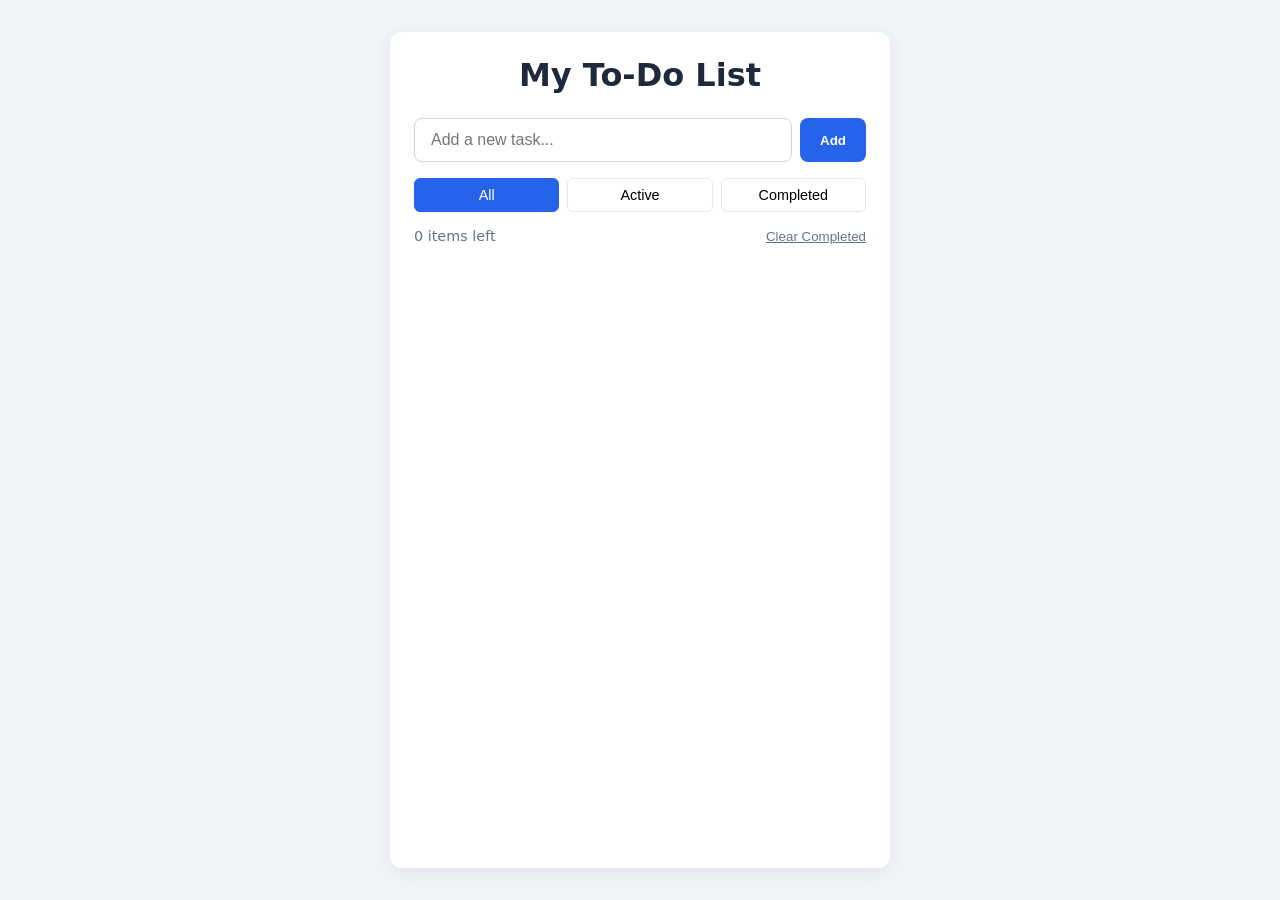
<file: index.html>
<!DOCTYPE html>
<html lang="en">
<head>
    <meta charset="UTF-8">
    <meta name="viewport" content="width=device-width, initial-scale=1.0">
    <title>To-Do List - Carlos Adenge</title>
    <link rel="stylesheet" href="styles.css">
</head>
<body>
    <div class="app">
        <h1>My To-Do List</h1>

        <form id="todo-form">
            <input type="text" id="todo-input" placeholder="Add a new task..." autocomplete="off">
            <button type="submit" id="add-btn">Add</button>
        </form>

        <div class="filters">
            <button class="filter-btn active" data-filter="all">All</button>
            <button class="filter-btn" data-filter="active">Active</button>
            <button class="filter-btn" data-filter="completed">Completed</button>
        </div>

        <ul id="todo-list"></ul>

        <div class="footer">
            <span id="items-left">0 items left</span>
            <button id="clear-completed">Clear Completed</button>
        </div>
    </div>

    <script src="app.js"></script>
</body>
</html>
</file>
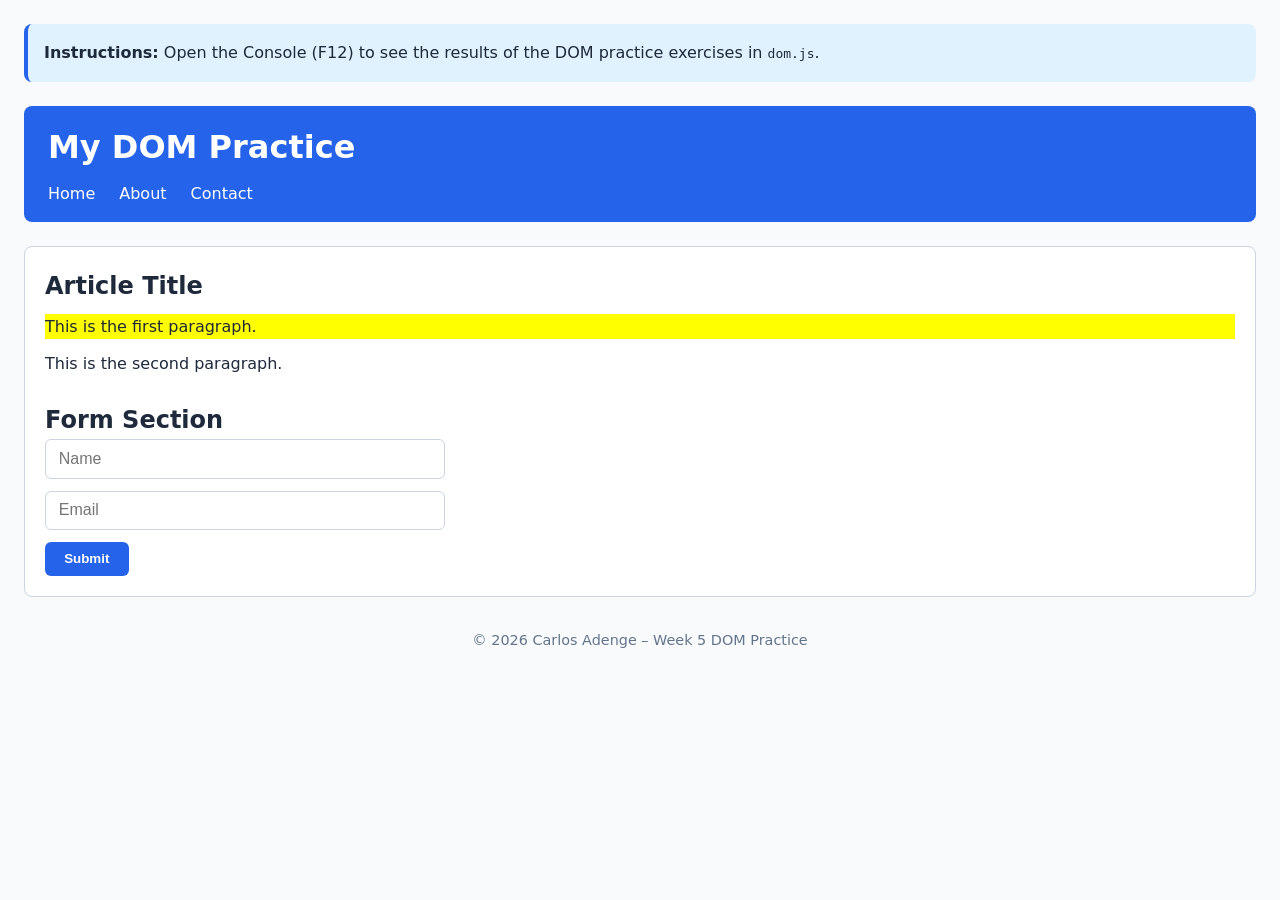
<file: dom-practice.html>
<!DOCTYPE html>
<html lang="en">
<head>
    <meta charset="UTF-8">
    <meta name="viewport" content="width=device-width, initial-scale=1.0">
    <title>DOM Practice - Carlos Adenge</title>
    <style>
        * {
            box-sizing: border-box;
            margin: 0;
            padding: 0;
        }

        body {
            font-family: system-ui, -apple-system, sans-serif;
            line-height: 1.6;
            padding: 1.5rem;
            background: #f8fafc;
            color: #1e293b;
        }

        .highlight {
            background-color: yellow;
        }

        .container {
            padding: 20px;
            border: 1px solid #cbd5e1;
            border-radius: 8px;
            background: white;
            margin-top: 1rem;
        }

        header {
            background: #2563eb;
            color: white;
            padding: 1rem 1.5rem;
            border-radius: 8px;
            margin-bottom: 1.5rem;
        }

        header h1 {
            margin-bottom: 0.5rem;
        }

        .nav-list {
            list-style: none;
            display: flex;
            gap: 1.5rem;
        }

        .nav-link {
            color: white;
            text-decoration: none;
            font-weight: 500;
        }

        .nav-link:hover {
            text-decoration: underline;
        }

        article {
            margin-bottom: 1.5rem;
        }

        article h2 {
            margin-bottom: 0.5rem;
        }

        .content {
            margin-bottom: 0.75rem;
        }

        form {
            display: flex;
            flex-direction: column;
            gap: 0.75rem;
            max-width: 400px;
        }

        input {
            padding: 0.6rem 0.8rem;
            border: 1px solid #cbd5e1;
            border-radius: 6px;
            font-size: 1rem;
        }

        button {
            padding: 0.6rem 1.2rem;
            background: #2563eb;
            color: white;
            border: none;
            border-radius: 6px;
            cursor: pointer;
            font-weight: 600;
            width: fit-content;
        }

        button:hover {
            background: #1d4ed8;
        }

        footer {
            margin-top: 2rem;
            text-align: center;
            color: #64748b;
            font-size: 0.9rem;
        }

        .practice-note {
            background: #e0f2fe;
            padding: 1rem;
            border-radius: 8px;
            margin-bottom: 1.5rem;
            border-left: 4px solid #2563eb;
        }
    </style>
</head>
<body>

    <div class="practice-note">
        <strong>Instructions:</strong> Open the Console (F12) to see the results of the DOM practice exercises in <code>dom.js</code>.
    </div>

    <header id="main-header">
        <h1>DOM Practice</h1>
        <nav>
            <ul class="nav-list">
                <li><a href="#" class="nav-link">Home</a></li>
                <li><a href="#" class="nav-link">About</a></li>
                <li><a href="#" class="nav-link">Contact</a></li>
            </ul>
        </nav>
    </header>
    
    <main class="container">
        <article>
            <h2 class="title">Article Title</h2>
            <p class="content">This is the first paragraph.</p>
            <p class="content">This is the second paragraph.</p>
        </article>
        
        <section>
            <h2>Form Section</h2>
            <form id="contact-form">
                <input type="text" id="name" name="name" placeholder="Name">
                <input type="email" id="email" name="email" placeholder="Email">
                <button type="submit">Submit</button>
            </form>
        </section>
    </main>
    
    <footer>
        <p>&copy; 2026 Carlos Adenge – Week 5 DOM Practice</p>
    </footer>
    
    <script src="dom.js"></script>
</body>
</html>
</file>
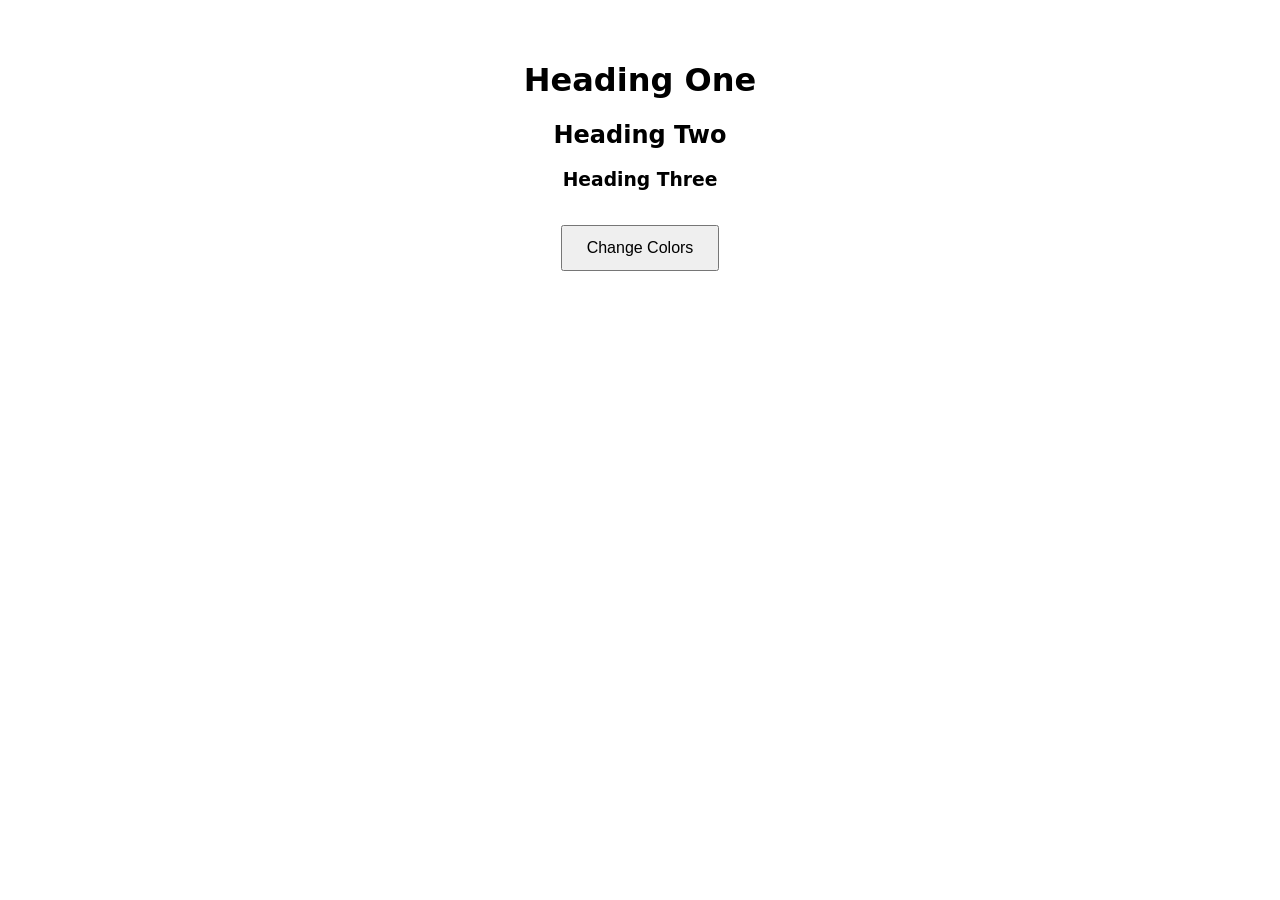
<file: daily-challenges/day-1-color-changer.html>
<!DOCTYPE html>
<html lang="en">
<head>
    <meta charset="UTF-8">
    <meta name="viewport" content="width=device-width, initial-scale=1.0">
    <title>Day 1 - Color Changer</title>
    <style>
        body { font-family: system-ui, sans-serif; padding: 2rem; text-align: center; }
        button { padding: 0.75rem 1.5rem; font-size: 1rem; cursor: pointer; margin-top: 1rem; }
    </style>
</head>
<body>
    <h1>Heading One</h1>
    <h2>Heading Two</h2>
    <h3>Heading Three</h3>

    <button id="color-btn">Change Colors</button>

    <script>
        const btn = document.getElementById("color-btn");

        function randomColor() {
            const hex = Math.floor(Math.random() * 16777215).toString(16);
            return "#" + hex.padStart(6, "0");
        }

        btn.addEventListener("click", function () {
            const headings = document.querySelectorAll("h1, h2, h3");
            headings.forEach(heading => {
                heading.style.color = randomColor();
            });
        });
    </script>
</body>
</html>
</file>
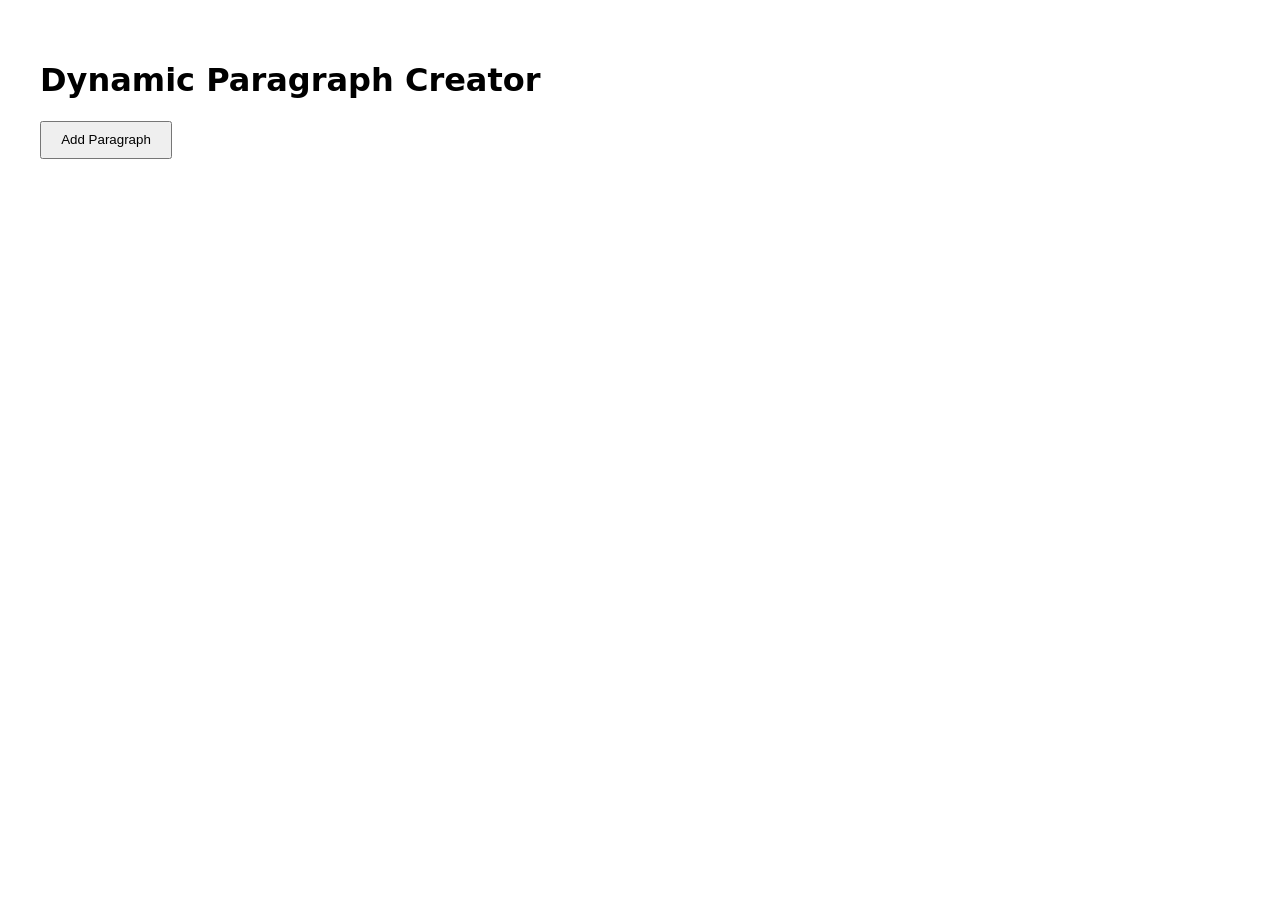
<file: daily-challenges/day-2-dynamic-creator.html>
<!DOCTYPE html>
<html lang="en">
<head>
    <meta charset="UTF-8">
    <meta name="viewport" content="width=device-width, initial-scale=1.0">
    <title>Day 2 - Dynamic Element Creator</title>
    <style>
        body { font-family: system-ui, sans-serif; padding: 2rem; }
        button { padding: 0.6rem 1.2rem; margin-bottom: 1rem; cursor: pointer; }
        .item { display: flex; align-items: center; gap: 1rem; margin: 0.5rem 0; }
        .delete-btn { background: #ef4444; color: white; border: none; padding: 0.3rem 0.6rem; cursor: pointer; border-radius: 4px; }
    </style>
</head>
<body>
    <h1>Dynamic Paragraph Creator</h1>
    <button id="add-btn">Add Paragraph</button>
    <div id="container"></div>

    <script>
        const addBtn = document.getElementById("add-btn");
        const container = document.getElementById("container");
        let count = 0;

        addBtn.addEventListener("click", function () {
            count++;
            const div = document.createElement("div");
            div.className = "item";

            const p = document.createElement("p");
            p.textContent = `Paragraph number ${count}`;

            const deleteBtn = document.createElement("button");
            deleteBtn.className = "delete-btn";
            deleteBtn.textContent = "Delete";

            deleteBtn.addEventListener("click", function () {
                div.remove();
            });

            div.appendChild(p);
            div.appendChild(deleteBtn);
            container.appendChild(div);
        });
    </script>
</body>
</html>
</file>
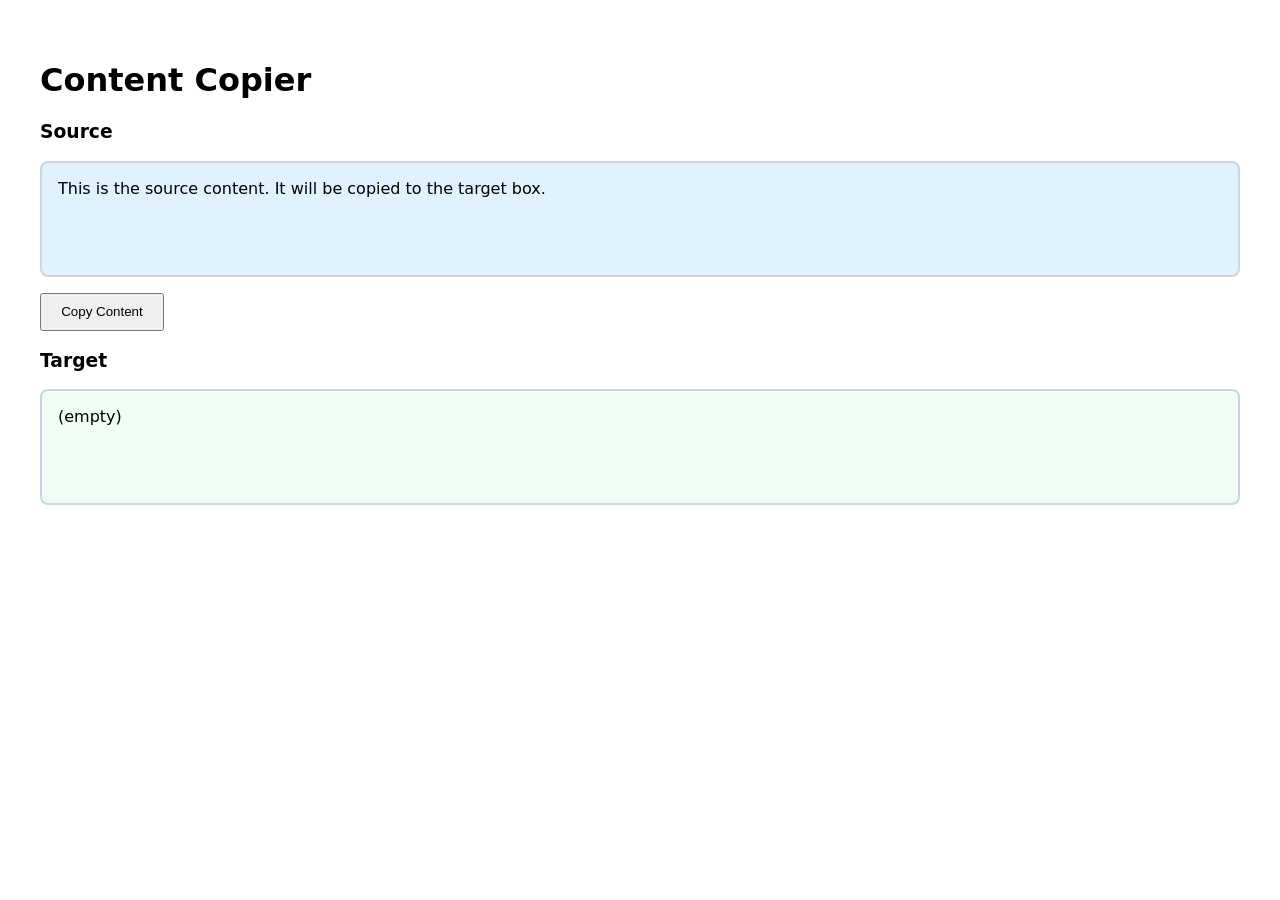
<file: daily-challenges/day-4-content-copier.html>
<!DOCTYPE html>
<html lang="en">
<head>
    <meta charset="UTF-8">
    <meta name="viewport" content="width=device-width, initial-scale=1.0">
    <title>Day 4 - Content Copier</title>
    <style>
        body { font-family: system-ui, sans-serif; padding: 2rem; }
        .box { border: 2px solid #cbd5e1; padding: 1rem; margin: 1rem 0; min-height: 80px; border-radius: 8px; }
        #source { background: #e0f2fe; }
        #target { background: #f0fdf4; }
        button { padding: 0.6rem 1.2rem; cursor: pointer; }
    </style>
</head>
<body>
    <h1>Content Copier</h1>

    <h3>Source</h3>
    <div id="source" class="box">
        This is the source content. It will be copied to the target box.
    </div>

    <button id="copy-btn">Copy Content</button>

    <h3>Target</h3>
    <div id="target" class="box">
        (empty)
    </div>

    <script>
        const source = document.getElementById("source");
        const target = document.getElementById("target");
        const copyBtn = document.getElementById("copy-btn");

        copyBtn.addEventListener("click", function () {
            target.textContent = source.textContent;
        });
    </script>
</body>
</html>
</file>
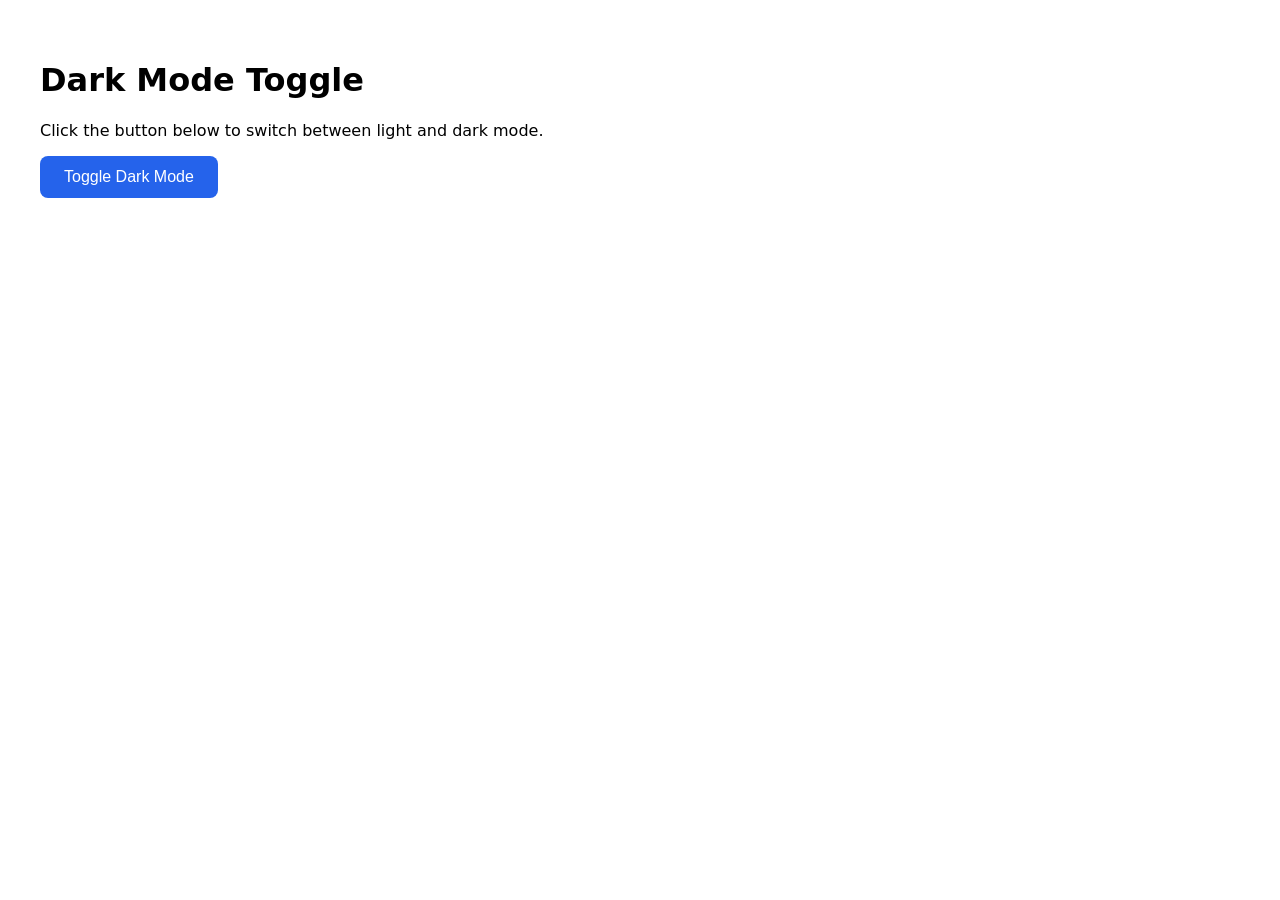
<file: daily-challenges/day-5-dark-mode.html>
<!DOCTYPE html>
<html lang="en">
<head>
    <meta charset="UTF-8">
    <meta name="viewport" content="width=device-width, initial-scale=1.0">
    <title>Day 5 - Dark Mode Toggle</title>
    <style>
        body {
            font-family: system-ui, sans-serif;
            padding: 2rem;
            transition: background-color 0.3s ease, color 0.3s ease;
        }

        body.dark {
            background-color: #1e293b;
            color: #f1f5f9;
        }

        button {
            padding: 0.75rem 1.5rem;
            font-size: 1rem;
            cursor: pointer;
            border-radius: 8px;
            border: none;
            background: #2563eb;
            color: white;
        }

        body.dark button {
            background: #3b82f6;
        }
    </style>
</head>
<body>
    <h1>Dark Mode Toggle</h1>
    <p>Click the button below to switch between light and dark mode.</p>

    <button id="toggle-btn">Toggle Dark Mode</button>

    <script>
        const toggleBtn = document.getElementById("toggle-btn");
        const body = document.body;

        // Load saved preference
        if (localStorage.getItem("theme") === "dark") {
            body.classList.add("dark");
        }

        toggleBtn.addEventListener("click", function () {
            body.classList.toggle("dark");

            // Save preference
            if (body.classList.contains("dark")) {
                localStorage.setItem("theme", "dark");
            } else {
                localStorage.setItem("theme", "light");
            }
        });
    </script>
</body>
</html>
</file>
<file: styles.css>
* {
    margin: 0;
    padding: 0;
    box-sizing: border-box;
}

body {
    font-family: system-ui, -apple-system, sans-serif;
    background: #f1f5f9;
    min-height: 100vh;
    display: flex;
    justify-content: center;
    padding: 2rem 1rem;
}

.app {
    width: 100%;
    max-width: 500px;
    background: white;
    border-radius: 12px;
    box-shadow: 0 4px 20px rgba(0,0,0,0.08);
    padding: 1.5rem;
}

h1 {
    text-align: center;
    margin-bottom: 1.5rem;
    color: #1e293b;
}

#todo-form {
    display: flex;
    gap: 0.5rem;
    margin-bottom: 1rem;
}

#todo-input {
    flex: 1;
    padding: 0.75rem 1rem;
    border: 1px solid #cbd5e1;
    border-radius: 8px;
    font-size: 1rem;
}

#todo-input:focus {
    outline: none;
    border-color: #2563eb;
    box-shadow: 0 0 0 3px rgba(37,99,235,0.15);
}

#add-btn {
    padding: 0.75rem 1.25rem;
    background: #2563eb;
    color: white;
    border: none;
    border-radius: 8px;
    font-weight: 600;
    cursor: pointer;
}

#add-btn:hover {
    background: #1d4ed8;
}

.filters {
    display: flex;
    gap: 0.5rem;
    margin-bottom: 1rem;
}

.filter-btn {
    flex: 1;
    padding: 0.5rem;
    border: 1px solid #e2e8f0;
    background: white;
    border-radius: 6px;
    cursor: pointer;
    font-size: 0.9rem;
}

.filter-btn.active {
    background: #2563eb;
    color: white;
    border-color: #2563eb;
}

#todo-list {
    list-style: none;
    margin-bottom: 1rem;
}

.todo-item {
    display: flex;
    align-items: center;
    gap: 0.75rem;
    padding: 0.75rem;
    border-bottom: 1px solid #f1f5f9;
}

.todo-item.completed .todo-text {
    text-decoration: line-through;
    color: #94a3b8;
}

.todo-text {
    flex: 1;
    cursor: pointer;
    word-break: break-word;
}

.delete-btn {
    background: #ef4444;
    color: white;
    border: none;
    border-radius: 4px;
    padding: 0.25rem 0.5rem;
    cursor: pointer;
    font-size: 0.8rem;
}

.delete-btn:hover {
    background: #dc2626;
}

.footer {
    display: flex;
    justify-content: space-between;
    align-items: center;
    font-size: 0.9rem;
    color: #64748b;
}

#clear-completed {
    background: none;
    border: none;
    color: #64748b;
    cursor: pointer;
    text-decoration: underline;
}

#clear-completed:hover {
    color: #ef4444;
}

.todo-item input.edit-input {
    flex: 1;
    padding: 0.4rem;
    border: 1px solid #2563eb;
    border-radius: 4px;
    font-size: 1rem;
}
</file>
